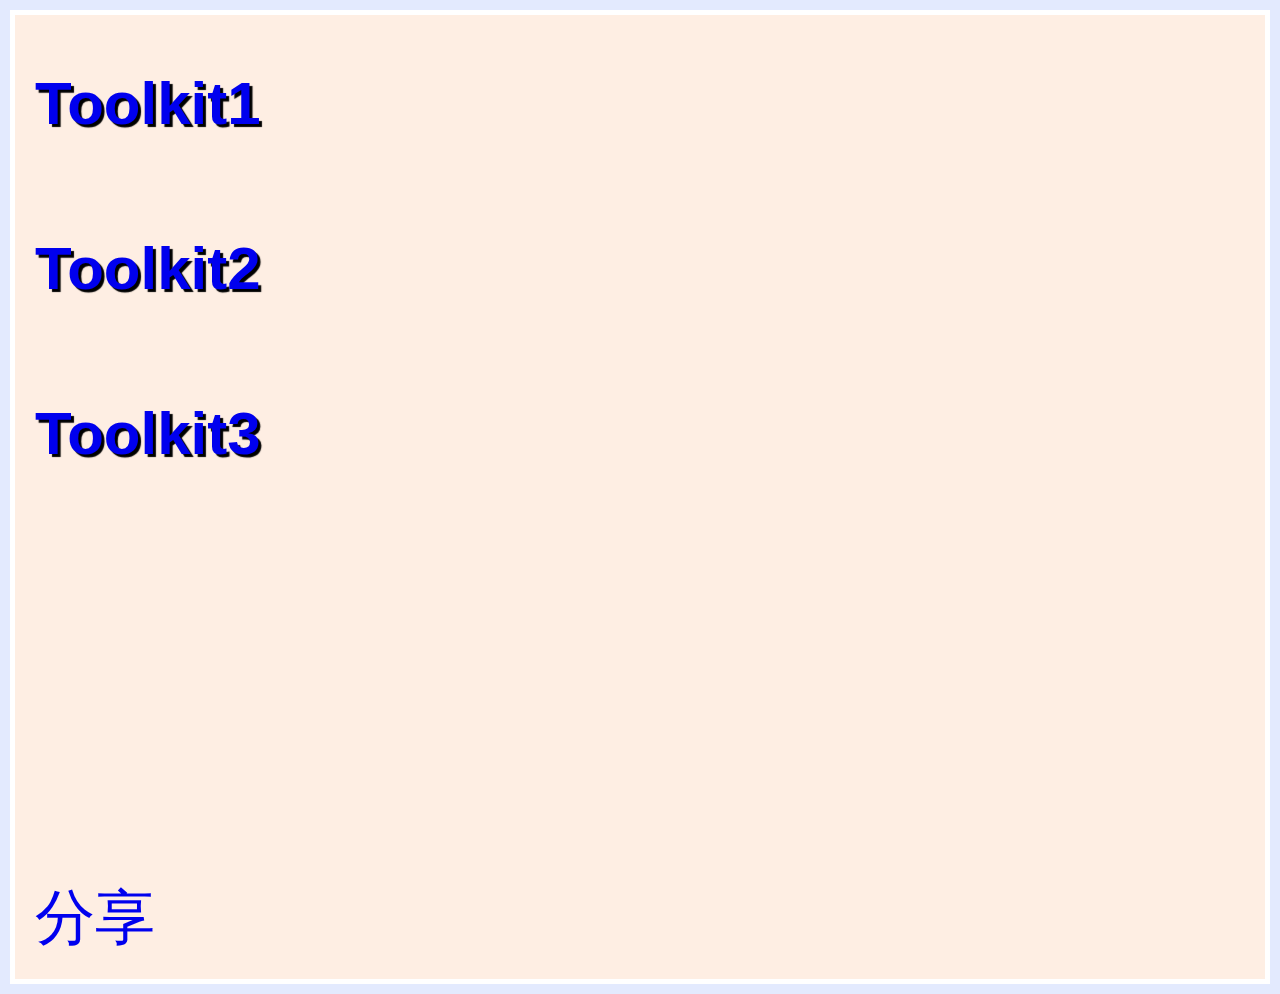
<file: index.html>
<!DOCTYPE html>
<html lang="en">
<head>
    <meta charset="UTF-8">
    <title>Toolkit</title>
    <link href="default.css" rel="stylesheet">
</head>
<body>
<div id="fb-root"></div>
<script async defer crossorigin="anonymous" src="https://connect.facebook.net/en_GB/sdk.js#xfbml=1&version=v16.0" nonce="xkdvFf6A"></script>
<h1><a href="Toolkit1.html">Toolkit1</a></h1>
<br>
<h1><a href="Toolkit2.html">Toolkit2</a></h1>
<br>
<h1><a href="Toolkit3.html">Toolkit3</a></h1>
<br><br><br><br><br><br><br><br><br><br><br><br><br>
<div class="fb-share-button" data-href="https://technicalgrid.github.io/" data-layout="button_count" data-size="small"><a target="_blank" href="https://www.facebook.com/sharer/sharer.php?u=https%3A%2F%2Ftechnicalgrid.github.io%2F&amp;src=sdkpreparse" class="fb-xfbml-parse-ignore">分享</a></div>
</body>
</html>
</file>
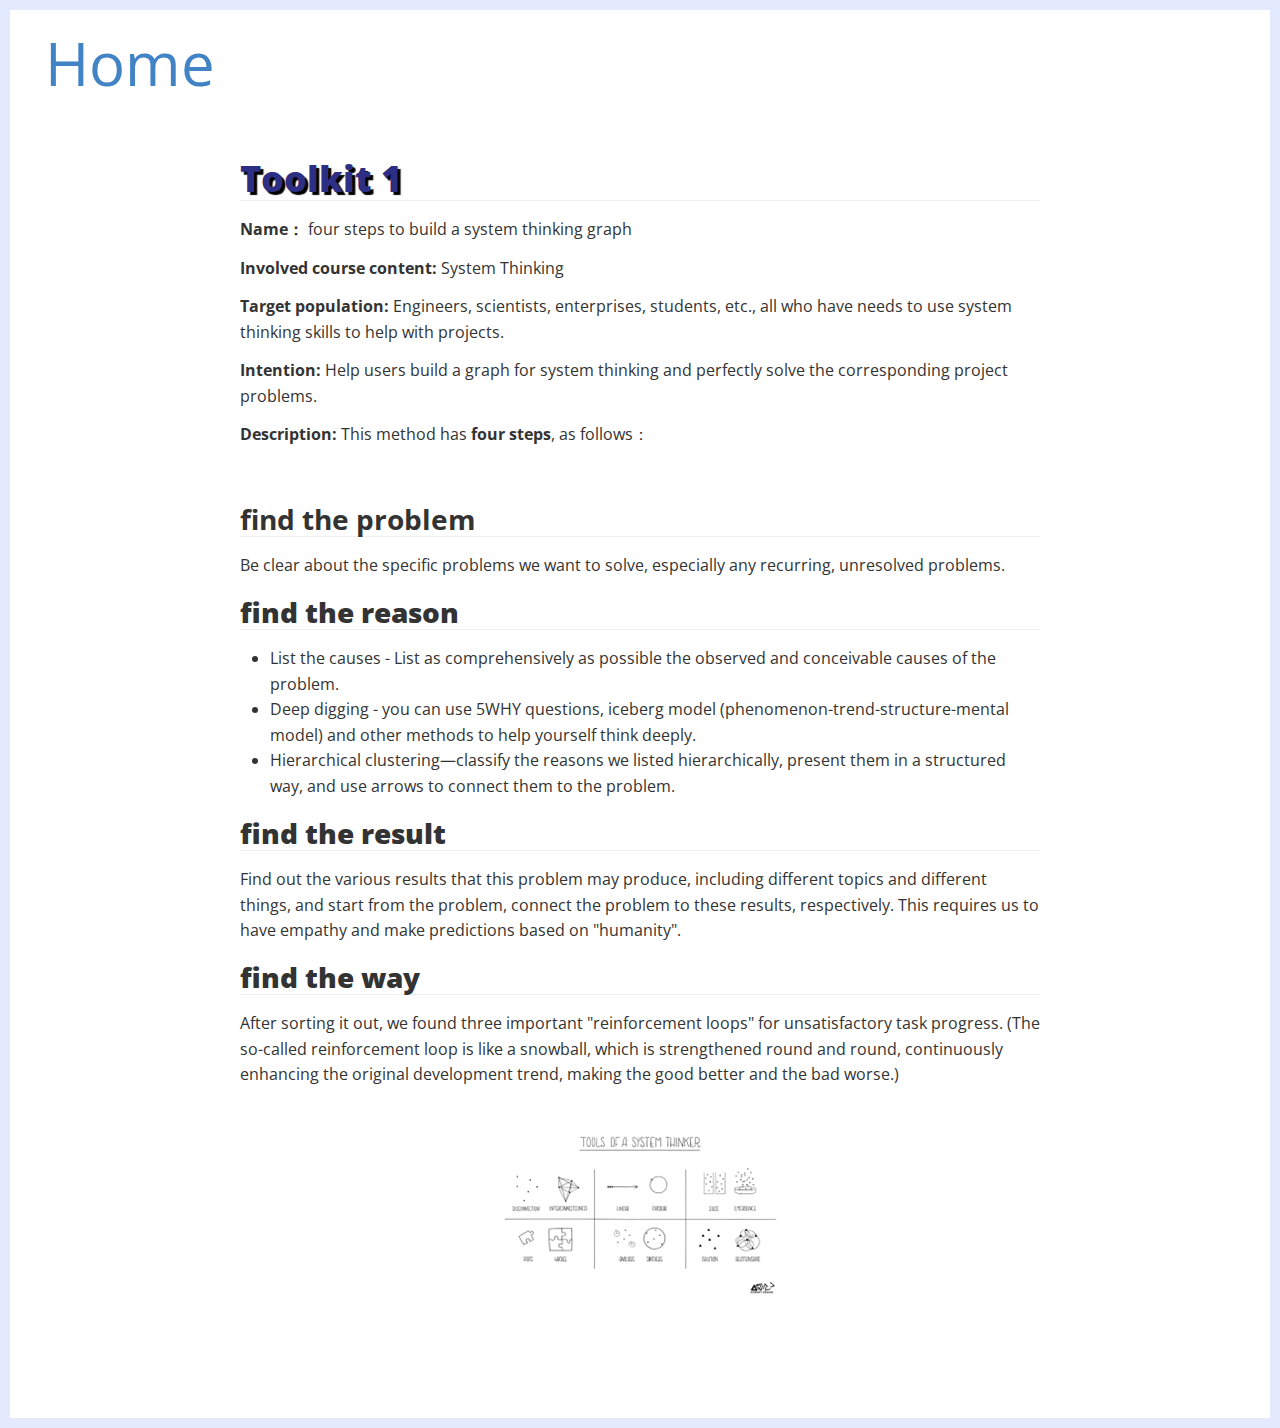
<file: Toolkit1.html>
<!doctype html>
<html>
<head>
    <link href="default.css" rel="stylesheet">
    <meta charset='UTF-8'><meta name='viewport' content='width=device-width initial-scale=1'>

<link href='https://fonts.loli.net/css?family=Open+Sans:400italic,700italic,700,400&subset=latin,latin-ext' rel='stylesheet' type='text/css' /><style type='text/css'>html {overflow-x: initial !important;}:root { --bg-color:#ffffff; --text-color:#333333; --select-text-bg-color:#B5D6FC; --select-text-font-color:auto; --monospace:"Lucida Console",Consolas,"Courier",monospace; --title-bar-height:20px; }
.mac-os-11 { --title-bar-height:28px; }
html { font-size: 14px; background-color: var(--bg-color); color: var(--text-color); font-family: "Helvetica Neue", Helvetica, Arial, sans-serif; -webkit-font-smoothing: antialiased; }
body { margin: 0px; padding: 0px; height: auto; inset: 0px; font-size: 1rem; line-height: 1.42857; overflow-x: hidden; background: inherit; tab-size: 4; }
iframe { margin: auto; }
a.url { word-break: break-all; }
a:active, a:hover { outline: 0px; }
.in-text-selection, ::selection { text-shadow: none; background: var(--select-text-bg-color); color: var(--select-text-font-color); }
#write { margin: 0px auto; height: auto; width: inherit; word-break: normal; overflow-wrap: break-word; position: relative; white-space: normal; overflow-x: visible; padding-top: 36px; }
#write.first-line-indent p { text-indent: 2em; }
#write.first-line-indent li p, #write.first-line-indent p * { text-indent: 0px; }
#write.first-line-indent li { margin-left: 2em; }
.for-image #write { padding-left: 8px; padding-right: 8px; }
body.typora-export { padding-left: 30px; padding-right: 30px; }
.typora-export .footnote-line, .typora-export li, .typora-export p { white-space: pre-wrap; }
.typora-export .task-list-item input { pointer-events: none; }
@media screen and (max-width: 500px) {
  body.typora-export { padding-left: 0px; padding-right: 0px; }
  #write { padding-left: 20px; padding-right: 20px; }
  .CodeMirror-sizer { margin-left: 0px !important; }
  .CodeMirror-gutters { display: none !important; }
}
#write li > figure:last-child { margin-bottom: 0.5rem; }
#write ol, #write ul { position: relative; }
img { max-width: 100%; vertical-align: middle; image-orientation: from-image; }
button, input, select, textarea { color: inherit; font: inherit; }
input[type="checkbox"], input[type="radio"] { line-height: normal; padding: 0px; }
*, ::after, ::before { box-sizing: border-box; }
#write h1, #write h2, #write h3, #write h4, #write h5, #write h6, #write p, #write pre { width: inherit; }
#write h1, #write h2, #write h3, #write h4, #write h5, #write h6, #write p { position: relative; }
p { line-height: inherit; }
h1, h2, h3, h4, h5, h6 { break-after: avoid-page; break-inside: avoid; orphans: 4; }
p { orphans: 4; }
h1 { font-size: 2rem; }
h2 { font-size: 1.8rem; }
h3 { font-size: 1.6rem; }
h4 { font-size: 1.4rem; }
h5 { font-size: 1.2rem; }
h6 { font-size: 1rem; }
.md-math-block, .md-rawblock, h1, h2, h3, h4, h5, h6, p { margin-top: 1rem; margin-bottom: 1rem; }
.hidden { display: none; }
.md-blockmeta { color: rgb(204, 204, 204); font-weight: 700; font-style: italic; }
a { cursor: pointer; }
sup.md-footnote { padding: 2px 4px; background-color: rgba(238, 238, 238, 0.7); color: rgb(85, 85, 85); border-radius: 4px; cursor: pointer; }
sup.md-footnote a, sup.md-footnote a:hover { color: inherit; text-transform: inherit; text-decoration: inherit; }
#write input[type="checkbox"] { cursor: pointer; width: inherit; height: inherit; }
figure { overflow-x: auto; margin: 1.2em 0px; max-width: calc(100% + 16px); padding: 0px; }
figure > table { margin: 0px; }
tr { break-inside: avoid; break-after: auto; }
thead { display: table-header-group; }
table { border-collapse: collapse; border-spacing: 0px; width: 100%; overflow: auto; break-inside: auto; text-align: left; }
table.md-table td { min-width: 32px; }
.CodeMirror-gutters { border-right: 0px; background-color: inherit; }
.CodeMirror-linenumber { user-select: none; }
.CodeMirror { text-align: left; }
.CodeMirror-placeholder { opacity: 0.3; }
.CodeMirror pre { padding: 0px 4px; }
.CodeMirror-lines { padding: 0px; }
div.hr:focus { cursor: none; }
#write pre { white-space: pre-wrap; }
#write.fences-no-line-wrapping pre { white-space: pre; }
#write pre.ty-contain-cm { white-space: normal; }
.CodeMirror-gutters { margin-right: 4px; }
.md-fences { font-size: 0.9rem; display: block; break-inside: avoid; text-align: left; overflow: visible; white-space: pre; background: inherit; position: relative !important; }
.md-fences-adv-panel { width: 100%; margin-top: 10px; text-align: center; padding-top: 0px; padding-bottom: 8px; overflow-x: auto; }
#write .md-fences.mock-cm { white-space: pre-wrap; }
.md-fences.md-fences-with-lineno { padding-left: 0px; }
#write.fences-no-line-wrapping .md-fences.mock-cm { white-space: pre; overflow-x: auto; }
.md-fences.mock-cm.md-fences-with-lineno { padding-left: 8px; }
.CodeMirror-line, twitterwidget { break-inside: avoid; }
.footnotes { opacity: 0.8; font-size: 0.9rem; margin-top: 1em; margin-bottom: 1em; }
.footnotes + .footnotes { margin-top: 0px; }
.md-reset { margin: 0px; padding: 0px; border: 0px; outline: 0px; vertical-align: top; background: 0px 0px; text-decoration: none; text-shadow: none; float: none; position: static; width: auto; height: auto; white-space: nowrap; cursor: inherit; -webkit-tap-highlight-color: transparent; line-height: normal; font-weight: 400; text-align: left; box-sizing: content-box; direction: ltr; }
li div { padding-top: 0px; }
blockquote { margin: 1rem 0px; }
li .mathjax-block, li p { margin: 0.5rem 0px; }
li blockquote { margin: 1rem 0px; }
li { margin: 0px; position: relative; }
blockquote > :last-child { margin-bottom: 0px; }
blockquote > :first-child, li > :first-child { margin-top: 0px; }
.footnotes-area { color: rgb(136, 136, 136); margin-top: 0.714rem; padding-bottom: 0.143rem; white-space: normal; }
#write .footnote-line { white-space: pre-wrap; }
@media print {
  body, html { border: 1px solid transparent; height: 99%; break-after: avoid; break-before: avoid; font-variant-ligatures: no-common-ligatures; }
  #write { margin-top: 0px; padding-top: 0px; border-color: transparent !important; }
  .typora-export * { -webkit-print-color-adjust: exact; }
  .typora-export #write { break-after: avoid; }
  .typora-export #write::after { height: 0px; }
  .is-mac table { break-inside: avoid; }
  .typora-export-show-outline .typora-export-sidebar { display: none; }
}
.footnote-line { margin-top: 0.714em; font-size: 0.7em; }
a img, img a { cursor: pointer; }
pre.md-meta-block { font-size: 0.8rem; min-height: 0.8rem; white-space: pre-wrap; background: rgb(204, 204, 204); display: block; overflow-x: hidden; }
p > .md-image:only-child:not(.md-img-error) img, p > img:only-child { display: block; margin: auto; }
#write.first-line-indent p > .md-image:only-child:not(.md-img-error) img { left: -2em; position: relative; }
p > .md-image:only-child { display: inline-block; width: 100%; }
#write .MathJax_Display { margin: 0.8em 0px 0px; }
.md-math-block { width: 100%; }
.md-math-block:not(:empty)::after { display: none; }
.MathJax_ref { fill: currentcolor; }
[contenteditable="true"]:active, [contenteditable="true"]:focus, [contenteditable="false"]:active, [contenteditable="false"]:focus { outline: 0px; box-shadow: none; }
.md-task-list-item { position: relative; list-style-type: none; }
.task-list-item.md-task-list-item { padding-left: 0px; }
.md-task-list-item > input { position: absolute; top: 0px; left: 0px; margin-left: -1.2em; margin-top: calc(1em - 10px); border: none; }
.math { font-size: 1rem; }
.md-toc { min-height: 3.58rem; position: relative; font-size: 0.9rem; border-radius: 10px; }
.md-toc-content { position: relative; margin-left: 0px; }
.md-toc-content::after, .md-toc::after { display: none; }
.md-toc-item { display: block; color: rgb(65, 131, 196); }
.md-toc-item a { text-decoration: none; }
.md-toc-inner:hover { text-decoration: underline; }
.md-toc-inner { display: inline-block; cursor: pointer; }
.md-toc-h1 .md-toc-inner { margin-left: 0px; font-weight: 700; }
.md-toc-h2 .md-toc-inner { margin-left: 2em; }
.md-toc-h3 .md-toc-inner { margin-left: 4em; }
.md-toc-h4 .md-toc-inner { margin-left: 6em; }
.md-toc-h5 .md-toc-inner { margin-left: 8em; }
.md-toc-h6 .md-toc-inner { margin-left: 10em; }
@media screen and (max-width: 48em) {
  .md-toc-h3 .md-toc-inner { margin-left: 3.5em; }
  .md-toc-h4 .md-toc-inner { margin-left: 5em; }
  .md-toc-h5 .md-toc-inner { margin-left: 6.5em; }
  .md-toc-h6 .md-toc-inner { margin-left: 8em; }
}
a.md-toc-inner { font-size: inherit; font-style: inherit; font-weight: inherit; line-height: inherit; }
.footnote-line a:not(.reversefootnote) { color: inherit; }
.md-attr { display: none; }
.md-fn-count::after { content: "."; }
code, pre, samp, tt { font-family: var(--monospace); }
kbd { margin: 0px 0.1em; padding: 0.1em 0.6em; font-size: 0.8em; color: rgb(36, 39, 41); background: rgb(255, 255, 255); border: 1px solid rgb(173, 179, 185); border-radius: 3px; box-shadow: rgba(12, 13, 14, 0.2) 0px 1px 0px, rgb(255, 255, 255) 0px 0px 0px 2px inset; white-space: nowrap; vertical-align: middle; }
.md-comment { color: rgb(162, 127, 3); opacity: 0.6; font-family: var(--monospace); }
code { text-align: left; vertical-align: initial; }
a.md-print-anchor { white-space: pre !important; border-width: initial !important; border-style: none !important; border-color: initial !important; display: inline-block !important; position: absolute !important; width: 1px !important; right: 0px !important; outline: 0px !important; background: 0px 0px !important; text-decoration: initial !important; text-shadow: initial !important; }
.os-windows.monocolor-emoji .md-emoji { font-family: "Segoe UI Symbol", sans-serif; }
.md-diagram-panel > svg { max-width: 100%; }
[lang="flow"] svg, [lang="mermaid"] svg { max-width: 100%; height: auto; }
[lang="mermaid"] .node text { font-size: 1rem; }
table tr th { border-bottom: 0px; }
video { max-width: 100%; display: block; margin: 0px auto; }
iframe { max-width: 100%; width: 100%; border: none; }
.highlight td, .highlight tr { border: 0px; }
mark { background: rgb(255, 255, 0); color: rgb(0, 0, 0); }
.md-html-inline .md-plain, .md-html-inline strong, mark .md-inline-math, mark strong { color: inherit; }
.md-expand mark .md-meta { opacity: 0.3 !important; }
mark .md-meta { color: rgb(0, 0, 0); }
@media print {
  .typora-export h1, .typora-export h2, .typora-export h3, .typora-export h4, .typora-export h5, .typora-export h6 { break-inside: avoid; }
}
.md-diagram-panel .messageText { stroke: none !important; }
.md-diagram-panel .start-state { fill: var(--node-fill); }
.md-diagram-panel .edgeLabel rect { opacity: 1 !important; }
.md-fences.md-fences-math { font-size: 1em; }
.md-fences-advanced:not(.md-focus) { padding: 0px; white-space: nowrap; border: 0px; }
.md-fences-advanced:not(.md-focus) { background: inherit; }
.typora-export-show-outline .typora-export-content { max-width: 1440px; margin: auto; display: flex; flex-direction: row; }
.typora-export-sidebar { width: 300px; font-size: 0.8rem; margin-top: 80px; margin-right: 18px; }
.typora-export-show-outline #write { --webkit-flex:2; flex: 2 1 0%; }
.typora-export-sidebar .outline-content { position: fixed; top: 0px; max-height: 100%; overflow: hidden auto; padding-bottom: 30px; padding-top: 60px; width: 300px; }
@media screen and (max-width: 1024px) {
  .typora-export-sidebar, .typora-export-sidebar .outline-content { width: 240px; }
}
@media screen and (max-width: 800px) {
  .typora-export-sidebar { display: none; }
}
.outline-content li, .outline-content ul { margin-left: 0px; margin-right: 0px; padding-left: 0px; padding-right: 0px; list-style: none; }
.outline-content ul { margin-top: 0px; margin-bottom: 0px; }
.outline-content strong { font-weight: 400; }
.outline-expander { width: 1rem; height: 1.42857rem; position: relative; display: table-cell; vertical-align: middle; cursor: pointer; padding-left: 4px; }
.outline-expander::before { content: ""; position: relative; font-family: Ionicons; display: inline-block; font-size: 8px; vertical-align: middle; }
.outline-item { padding-top: 3px; padding-bottom: 3px; cursor: pointer; }
.outline-expander:hover::before { content: ""; }
.outline-h1 > .outline-item { padding-left: 0px; }
.outline-h2 > .outline-item { padding-left: 1em; }
.outline-h3 > .outline-item { padding-left: 2em; }
.outline-h4 > .outline-item { padding-left: 3em; }
.outline-h5 > .outline-item { padding-left: 4em; }
.outline-h6 > .outline-item { padding-left: 5em; }
.outline-label { cursor: pointer; display: table-cell; vertical-align: middle; text-decoration: none; color: inherit; }
.outline-label:hover { text-decoration: underline; }
.outline-item:hover { border-color: rgb(245, 245, 245); background-color: var(--item-hover-bg-color); }
.outline-item:hover { margin-left: -28px; margin-right: -28px; border-left: 28px solid transparent; border-right: 28px solid transparent; }
.outline-item-single .outline-expander::before, .outline-item-single .outline-expander:hover::before { display: none; }
.outline-item-open > .outline-item > .outline-expander::before { content: ""; }
.outline-children { display: none; }
.info-panel-tab-wrapper { display: none; }
.outline-item-open > .outline-children { display: block; }
.typora-export .outline-item { padding-top: 1px; padding-bottom: 1px; }
.typora-export .outline-item:hover { margin-right: -8px; border-right: 8px solid transparent; }
.typora-export .outline-expander::before { content: "+"; font-family: inherit; top: -1px; }
.typora-export .outline-expander:hover::before, .typora-export .outline-item-open > .outline-item > .outline-expander::before { content: "−"; }
.typora-export-collapse-outline .outline-children { display: none; }
.typora-export-collapse-outline .outline-item-open > .outline-children, .typora-export-no-collapse-outline .outline-children { display: block; }
.typora-export-no-collapse-outline .outline-expander::before { content: "" !important; }
.typora-export-show-outline .outline-item-active > .outline-item .outline-label { font-weight: 700; }
.md-inline-math-container mjx-container { zoom: 0.95; }


:root {
    --side-bar-bg-color: #fafafa;
    --control-text-color: #777;
}

@include-when-export url(https://fonts.loli.net/css?family=Open+Sans:400italic,700italic,700,400&subset=latin,latin-ext);

/* open-sans-regular - latin-ext_latin */
  /* open-sans-italic - latin-ext_latin */
    /* open-sans-700 - latin-ext_latin */
    /* open-sans-700italic - latin-ext_latin */
  html {
    font-size: 16px;
    -webkit-font-smoothing: antialiased;
}

body {
    font-family: "Open Sans","Clear Sans", "Helvetica Neue", Helvetica, Arial, 'Segoe UI Emoji', sans-serif;
    color: rgb(51, 51, 51);
    line-height: 1.6;
}

#write {
    max-width: 860px;
  	margin: 0 auto;
  	padding: 30px;
    padding-bottom: 100px;
}

@media only screen and (min-width: 1400px) {
	#write {
		max-width: 1024px;
	}
}

@media only screen and (min-width: 1800px) {
	#write {
		max-width: 1200px;
	}
}

#write > ul:first-child,
#write > ol:first-child{
    margin-top: 30px;
}

a {
    color: #4183C4;
}
h1,
h2,
h3,
h4,
h5,
h6 {
    position: relative;
    margin-top: 1rem;
    margin-bottom: 1rem;
    font-weight: bold;
    line-height: 1.4;
    cursor: text;
}
h1:hover a.anchor,
h2:hover a.anchor,
h3:hover a.anchor,
h4:hover a.anchor,
h5:hover a.anchor,
h6:hover a.anchor {
    text-decoration: none;
}
h1 tt,
h1 code {
    font-size: inherit;
}
h2 tt,
h2 code {
    font-size: inherit;
}
h3 tt,
h3 code {
    font-size: inherit;
}
h4 tt,
h4 code {
    font-size: inherit;
}
h5 tt,
h5 code {
    font-size: inherit;
}
h6 tt,
h6 code {
    font-size: inherit;
}
h1 {
    font-size: 2.25em;
    line-height: 1.2;
    border-bottom: 1px solid #eee;
}
h2 {
    font-size: 1.75em;
    line-height: 1.225;
    border-bottom: 1px solid #eee;
}

/*@media print {
    .typora-export h1,
    .typora-export h2 {
        border-bottom: none;
        padding-bottom: initial;
    }

    .typora-export h1::after,
    .typora-export h2::after {
        content: "";
        display: block;
        height: 100px;
        margin-top: -96px;
        border-top: 1px solid #eee;
    }
}*/

h3 {
    font-size: 1.5em;
    line-height: 1.43;
}
h4 {
    font-size: 1.25em;
}
h5 {
    font-size: 1em;
}
h6 {
   font-size: 1em;
    color: #777;
}
p,
blockquote,
ul,
ol,
dl,
table{
    margin: 0.8em 0;
}
li>ol,
li>ul {
    margin: 0 0;
}
hr {
    height: 2px;
    padding: 0;
    margin: 16px 0;
    background-color: #e7e7e7;
    border: 0 none;
    overflow: hidden;
    box-sizing: content-box;
}

li p.first {
    display: inline-block;
}
ul,
ol {
    padding-left: 30px;
}
ul:first-child,
ol:first-child {
    margin-top: 0;
}
ul:last-child,
ol:last-child {
    margin-bottom: 0;
}
blockquote {
    border-left: 4px solid #dfe2e5;
    padding: 0 15px;
    color: #777777;
}
blockquote blockquote {
    padding-right: 0;
}
table {
    padding: 0;
    word-break: initial;
}
table tr {
    border: 1px solid #dfe2e5;
    margin: 0;
    padding: 0;
}
table tr:nth-child(2n),
thead {
    background-color: #f8f8f8;
}
table th {
    font-weight: bold;
    border: 1px solid #dfe2e5;
    border-bottom: 0;
    margin: 0;
    padding: 6px 13px;
}
table td {
    border: 1px solid #dfe2e5;
    margin: 0;
    padding: 6px 13px;
}
table th:first-child,
table td:first-child {
    margin-top: 0;
}
table th:last-child,
table td:last-child {
    margin-bottom: 0;
}

.CodeMirror-lines {
    padding-left: 4px;
}

.code-tooltip {
    box-shadow: 0 1px 1px 0 rgba(0,28,36,.3);
    border-top: 1px solid #eef2f2;
}

.md-fences,
code,
tt {
    border: 1px solid #e7eaed;
    background-color: #f8f8f8;
    border-radius: 3px;
    padding: 0;
    padding: 2px 4px 0px 4px;
    font-size: 0.9em;
}

code {
    background-color: #f3f4f4;
    padding: 0 2px 0 2px;
}

.md-fences {
    margin-bottom: 15px;
    margin-top: 15px;
    padding-top: 8px;
    padding-bottom: 6px;
}


.md-task-list-item > input {
  margin-left: -1.3em;
}

@media print {
    html {
        font-size: 13px;
    }
    table,
    pre {
        page-break-inside: avoid;
    }
    pre {
        word-wrap: break-word;
    }
}

.md-fences {
	background-color: #f8f8f8;
}
#write pre.md-meta-block {
	padding: 1rem;
    font-size: 85%;
    line-height: 1.45;
    background-color: #f7f7f7;
    border: 0;
    border-radius: 3px;
    color: #777777;
    margin-top: 0 !important;
}

.mathjax-block>.code-tooltip {
	bottom: .375rem;
}

.md-mathjax-midline {
    background: #fafafa;
}

#write>h3.md-focus:before{
	left: -1.5625rem;
	top: .375rem;
}
#write>h4.md-focus:before{
	left: -1.5625rem;
	top: .285714286rem;
}
#write>h5.md-focus:before{
	left: -1.5625rem;
	top: .285714286rem;
}
#write>h6.md-focus:before{
	left: -1.5625rem;
	top: .285714286rem;
}
.md-image>.md-meta {
    /*border: 1px solid #ddd;*/
    border-radius: 3px;
    padding: 2px 0px 0px 4px;
    font-size: 0.9em;
    color: inherit;
}

.md-tag {
    color: #a7a7a7;
    opacity: 1;
}

.md-toc { 
    margin-top:20px;
    padding-bottom:20px;
}

.sidebar-tabs {
    border-bottom: none;
}

#typora-quick-open {
    border: 1px solid #ddd;
    background-color: #f8f8f8;
}

#typora-quick-open-item {
    background-color: #FAFAFA;
    border-color: #FEFEFE #e5e5e5 #e5e5e5 #eee;
    border-style: solid;
    border-width: 1px;
}

/** focus mode */
.on-focus-mode blockquote {
    border-left-color: rgba(85, 85, 85, 0.12);
}

header, .context-menu, .megamenu-content, footer{
    font-family: "Segoe UI", "Arial", sans-serif;
}

.file-node-content:hover .file-node-icon,
.file-node-content:hover .file-node-open-state{
    visibility: visible;
}

.mac-seamless-mode #typora-sidebar {
    background-color: #fafafa;
    background-color: var(--side-bar-bg-color);
}

.md-lang {
    color: #b4654d;
}

/*.html-for-mac {
    --item-hover-bg-color: #E6F0FE;
}*/

#md-notification .btn {
    border: 0;
}

.dropdown-menu .divider {
    border-color: #e5e5e5;
    opacity: 0.4;
}

.ty-preferences .window-content {
    background-color: #fafafa;
}

.ty-preferences .nav-group-item.active {
    color: white;
    background: #999;
}

.menu-item-container a.menu-style-btn {
    background-color: #f5f8fa;
    background-image: linear-gradient( 180deg , hsla(0, 0%, 100%, 0.8), hsla(0, 0%, 100%, 0)); 
}



</style><title>Toolkit1</title>
</head>
<body class='typora-export os-windows'><div class='typora-export-content'>
    <a href="index.html">Home</a>
<div id='write'  class=''><h1 id='toolkit-1'><strong><span>Toolkit 1</span></strong><span> </span></h1><p><strong><span>Name：</span></strong><span> four steps to build a system thinking graph </span></p><p><strong><span>Involved course content:</span></strong><span> System Thinking </span></p><p><strong><span>Target population:</span></strong><span> Engineers, scientists, enterprises, students, etc., all who have needs to use system thinking skills to help with projects. </span></p><p><strong><span>Intention:</span></strong><span> Help users build a graph for system thinking and perfectly solve the corresponding project problems. </span></p><p><strong><span>Description:</span></strong><span> This method has </span><strong><span>four steps</span></strong><span>, as follows： </span></p><p>&nbsp;</p><h2 id='find-the-problem'><span>find the problem</span></h2><p><span>Be clear about the specific problems we want to solve, especially any recurring, unresolved problems. </span></p><h2 id='find-the-reason'><strong><span>find the reason</span></strong><span> </span></h2><ul><li><span>List the causes - List as comprehensively as possible the observed and conceivable causes of the problem. </span></li><li><span>Deep digging - you can use 5WHY questions, iceberg model (phenomenon-trend-structure-mental model) and other methods to help yourself think deeply. </span></li><li><span>Hierarchical clustering—classify the reasons we listed hierarchically, present them in a structured way, and use arrows to connect them to the problem. </span></li></ul><h2 id='find-the-result'><strong><span>find the result</span></strong><span> </span></h2><p><span>Find out the various results that this problem may produce, including different topics and different things, and start from the problem, connect the problem to these results, respectively. This requires us to have empathy and make predictions based on &quot;humanity&quot;. </span></p><h2 id='find-the-way'><strong><span>find the way</span></strong><span> </span></h2><p><span>After sorting it out, we found three important &quot;reinforcement loops&quot; for unsatisfactory task progress. (The so-called reinforcement loop is like a snowball, which is strengthened round and round, continuously enhancing the original development trend, making the good better and the bad worse.) </span></p><p>&nbsp;<img src="Toolkit1.jpg"></p></div></div>
</body>
</html>
</file>
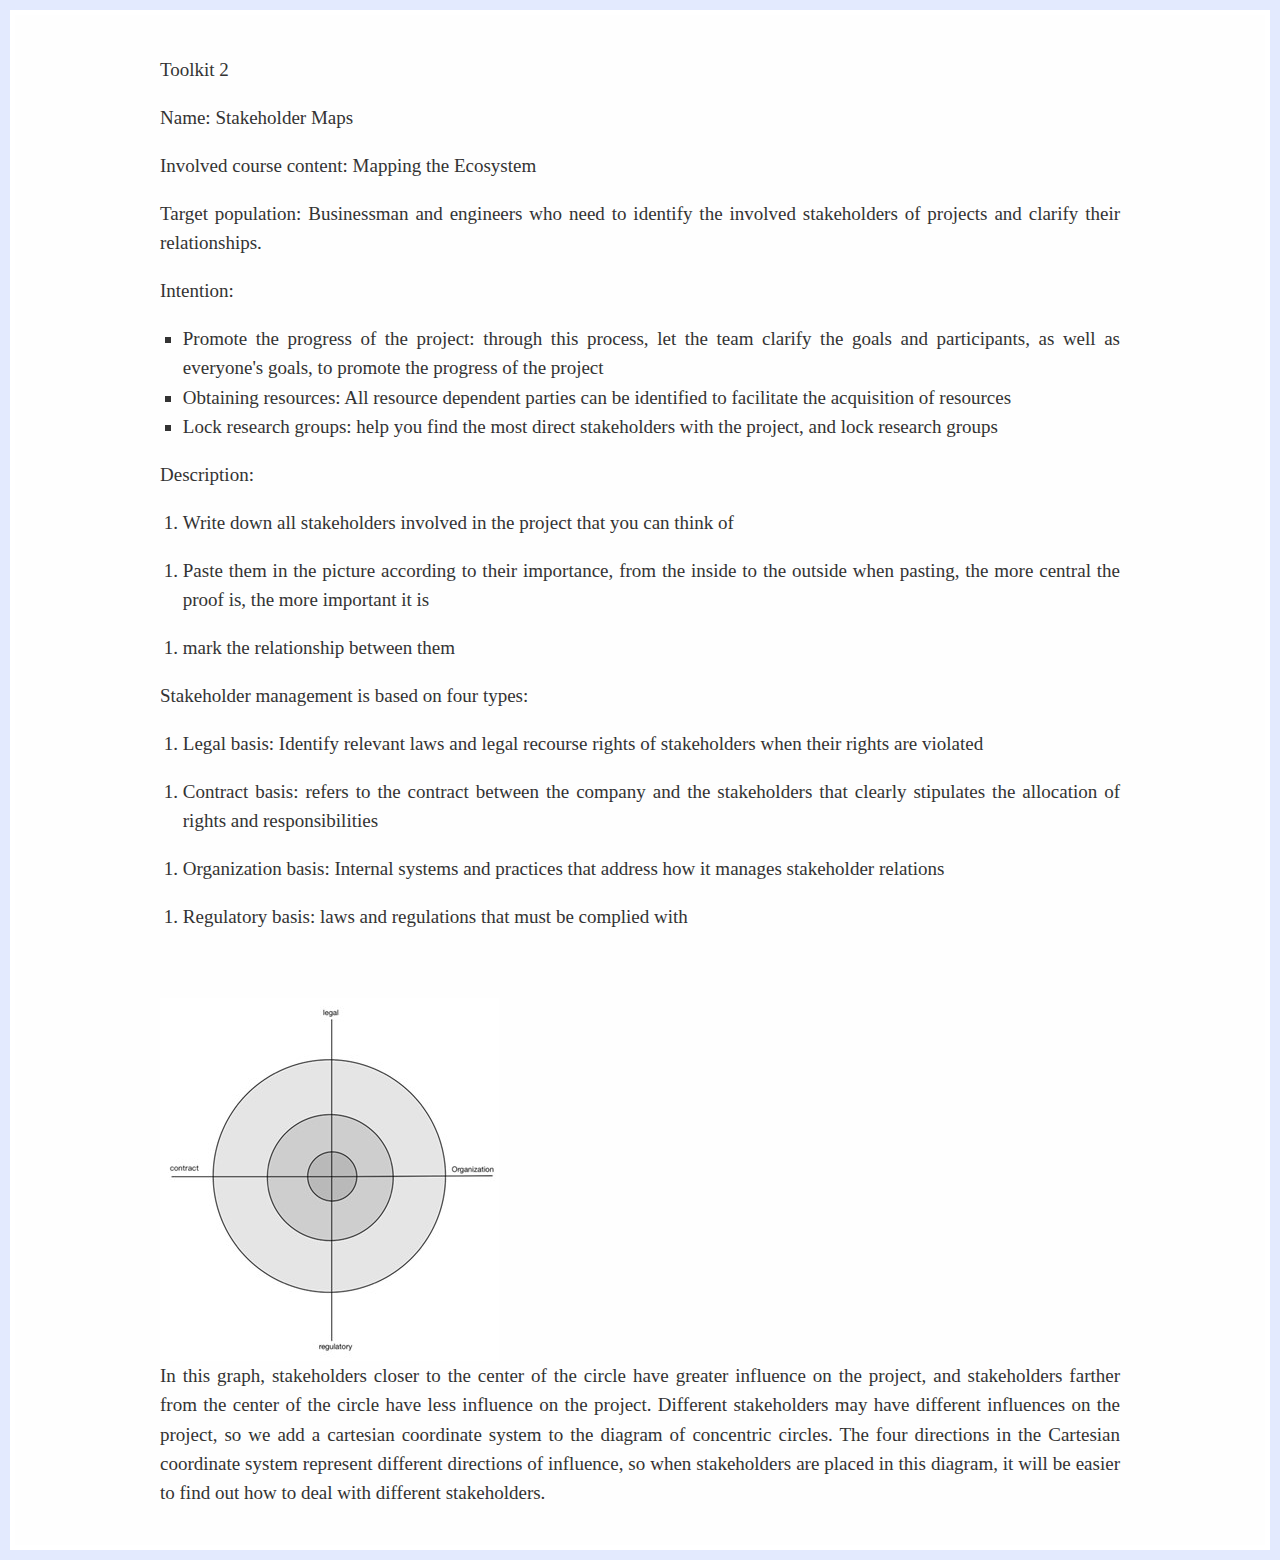
<file: Toolkit2.html>
<!doctype html>
<html>
<head>
    <link href="default.css" rel="stylesheet">
<meta charset='UTF-8'><meta name='viewport' content='width=device-width initial-scale=1'>

<style type='text/css'>html {overflow-x: initial !important;}:root { --bg-color:#ffffff; --text-color:#333333; --select-text-bg-color:#B5D6FC; --select-text-font-color:auto; --monospace:"Lucida Console",Consolas,"Courier",monospace; --title-bar-height:20px; }
.mac-os-11 { --title-bar-height:28px; }
html { font-size: 14px; background-color: var(--bg-color); color: var(--text-color); font-family: "Helvetica Neue", Helvetica, Arial, sans-serif; -webkit-font-smoothing: antialiased; }
body { margin: 0px; padding: 0px; height: auto; inset: 0px; font-size: 1rem; line-height: 1.42857; overflow-x: hidden; background: inherit; tab-size: 4; }
iframe { margin: auto; }
a.url { word-break: break-all; }
a:active, a:hover { outline: 0px; }
.in-text-selection, ::selection { text-shadow: none; background: var(--select-text-bg-color); color: var(--select-text-font-color); }
#write { margin: 0px auto; height: auto; width: inherit; word-break: normal; overflow-wrap: break-word; position: relative; white-space: normal; overflow-x: visible; padding-top: 36px; }
#write.first-line-indent p { text-indent: 2em; }
#write.first-line-indent li p, #write.first-line-indent p * { text-indent: 0px; }
#write.first-line-indent li { margin-left: 2em; }
.for-image #write { padding-left: 8px; padding-right: 8px; }
body.typora-export { padding-left: 30px; padding-right: 30px; }
.typora-export .footnote-line, .typora-export li, .typora-export p { white-space: pre-wrap; }
.typora-export .task-list-item input { pointer-events: none; }
@media screen and (max-width: 500px) {
  body.typora-export { padding-left: 0px; padding-right: 0px; }
  #write { padding-left: 20px; padding-right: 20px; }
  .CodeMirror-sizer { margin-left: 0px !important; }
  .CodeMirror-gutters { display: none !important; }
}
#write li > figure:last-child { margin-bottom: 0.5rem; }
#write ol, #write ul { position: relative; }
img { max-width: 100%; vertical-align: middle; image-orientation: from-image; }
button, input, select, textarea { color: inherit; font: inherit; }
input[type="checkbox"], input[type="radio"] { line-height: normal; padding: 0px; }
*, ::after, ::before { box-sizing: border-box; }
#write h1, #write h2, #write h3, #write h4, #write h5, #write h6, #write p, #write pre { width: inherit; }
#write h1, #write h2, #write h3, #write h4, #write h5, #write h6, #write p { position: relative; }
p { line-height: inherit; }
h1, h2, h3, h4, h5, h6 { break-after: avoid-page; break-inside: avoid; orphans: 4; }
p { orphans: 4; }
h1 { font-size: 2rem; }
h2 { font-size: 1.8rem; }
h3 { font-size: 1.6rem; }
h4 { font-size: 1.4rem; }
h5 { font-size: 1.2rem; }
h6 { font-size: 1rem; }
.md-math-block, .md-rawblock, h1, h2, h3, h4, h5, h6, p { margin-top: 1rem; margin-bottom: 1rem; }
.hidden { display: none; }
.md-blockmeta { color: rgb(204, 204, 204); font-weight: 700; font-style: italic; }
a { cursor: pointer; }
sup.md-footnote { padding: 2px 4px; background-color: rgba(238, 238, 238, 0.7); color: rgb(85, 85, 85); border-radius: 4px; cursor: pointer; }
sup.md-footnote a, sup.md-footnote a:hover { color: inherit; text-transform: inherit; text-decoration: inherit; }
#write input[type="checkbox"] { cursor: pointer; width: inherit; height: inherit; }
figure { overflow-x: auto; margin: 1.2em 0px; max-width: calc(100% + 16px); padding: 0px; }
figure > table { margin: 0px; }
tr { break-inside: avoid; break-after: auto; }
thead { display: table-header-group; }
table { border-collapse: collapse; border-spacing: 0px; width: 100%; overflow: auto; break-inside: auto; text-align: left; }
table.md-table td { min-width: 32px; }
.CodeMirror-gutters { border-right: 0px; background-color: inherit; }
.CodeMirror-linenumber { user-select: none; }
.CodeMirror { text-align: left; }
.CodeMirror-placeholder { opacity: 0.3; }
.CodeMirror pre { padding: 0px 4px; }
.CodeMirror-lines { padding: 0px; }
div.hr:focus { cursor: none; }
#write pre { white-space: pre-wrap; }
#write.fences-no-line-wrapping pre { white-space: pre; }
#write pre.ty-contain-cm { white-space: normal; }
.CodeMirror-gutters { margin-right: 4px; }
.md-fences { font-size: 0.9rem; display: block; break-inside: avoid; text-align: left; overflow: visible; white-space: pre; background: inherit; position: relative !important; }
.md-fences-adv-panel { width: 100%; margin-top: 10px; text-align: center; padding-top: 0px; padding-bottom: 8px; overflow-x: auto; }
#write .md-fences.mock-cm { white-space: pre-wrap; }
.md-fences.md-fences-with-lineno { padding-left: 0px; }
#write.fences-no-line-wrapping .md-fences.mock-cm { white-space: pre; overflow-x: auto; }
.md-fences.mock-cm.md-fences-with-lineno { padding-left: 8px; }
.CodeMirror-line, twitterwidget { break-inside: avoid; }
.footnotes { opacity: 0.8; font-size: 0.9rem; margin-top: 1em; margin-bottom: 1em; }
.footnotes + .footnotes { margin-top: 0px; }
.md-reset { margin: 0px; padding: 0px; border: 0px; outline: 0px; vertical-align: top; background: 0px 0px; text-decoration: none; text-shadow: none; float: none; position: static; width: auto; height: auto; white-space: nowrap; cursor: inherit; -webkit-tap-highlight-color: transparent; line-height: normal; font-weight: 400; text-align: left; box-sizing: content-box; direction: ltr; }
li div { padding-top: 0px; }
blockquote { margin: 1rem 0px; }
li .mathjax-block, li p { margin: 0.5rem 0px; }
li blockquote { margin: 1rem 0px; }
li { margin: 0px; position: relative; }
blockquote > :last-child { margin-bottom: 0px; }
blockquote > :first-child, li > :first-child { margin-top: 0px; }
.footnotes-area { color: rgb(136, 136, 136); margin-top: 0.714rem; padding-bottom: 0.143rem; white-space: normal; }
#write .footnote-line { white-space: pre-wrap; }
@media print {
  body, html { border: 1px solid transparent; height: 99%; break-after: avoid; break-before: avoid; font-variant-ligatures: no-common-ligatures; }
  #write { margin-top: 0px; padding-top: 0px; border-color: transparent !important; }
  .typora-export * { -webkit-print-color-adjust: exact; }
  .typora-export #write { break-after: avoid; }
  .typora-export #write::after { height: 0px; }
  .is-mac table { break-inside: avoid; }
  .typora-export-show-outline .typora-export-sidebar { display: none; }
}
.footnote-line { margin-top: 0.714em; font-size: 0.7em; }
a img, img a { cursor: pointer; }
pre.md-meta-block { font-size: 0.8rem; min-height: 0.8rem; white-space: pre-wrap; background: rgb(204, 204, 204); display: block; overflow-x: hidden; }
p > .md-image:only-child:not(.md-img-error) img, p > img:only-child { display: block; margin: auto; }
#write.first-line-indent p > .md-image:only-child:not(.md-img-error) img { left: -2em; position: relative; }
p > .md-image:only-child { display: inline-block; width: 100%; }
#write .MathJax_Display { margin: 0.8em 0px 0px; }
.md-math-block { width: 100%; }
.md-math-block:not(:empty)::after { display: none; }
.MathJax_ref { fill: currentcolor; }
[contenteditable="true"]:active, [contenteditable="true"]:focus, [contenteditable="false"]:active, [contenteditable="false"]:focus { outline: 0px; box-shadow: none; }
.md-task-list-item { position: relative; list-style-type: none; }
.task-list-item.md-task-list-item { padding-left: 0px; }
.md-task-list-item > input { position: absolute; top: 0px; left: 0px; margin-left: -1.2em; margin-top: calc(1em - 10px); border: none; }
.math { font-size: 1rem; }
.md-toc { min-height: 3.58rem; position: relative; font-size: 0.9rem; border-radius: 10px; }
.md-toc-content { position: relative; margin-left: 0px; }
.md-toc-content::after, .md-toc::after { display: none; }
.md-toc-item { display: block; color: rgb(65, 131, 196); }
.md-toc-item a { text-decoration: none; }
.md-toc-inner:hover { text-decoration: underline; }
.md-toc-inner { display: inline-block; cursor: pointer; }
.md-toc-h1 .md-toc-inner { margin-left: 0px; font-weight: 700; }
.md-toc-h2 .md-toc-inner { margin-left: 2em; }
.md-toc-h3 .md-toc-inner { margin-left: 4em; }
.md-toc-h4 .md-toc-inner { margin-left: 6em; }
.md-toc-h5 .md-toc-inner { margin-left: 8em; }
.md-toc-h6 .md-toc-inner { margin-left: 10em; }
@media screen and (max-width: 48em) {
  .md-toc-h3 .md-toc-inner { margin-left: 3.5em; }
  .md-toc-h4 .md-toc-inner { margin-left: 5em; }
  .md-toc-h5 .md-toc-inner { margin-left: 6.5em; }
  .md-toc-h6 .md-toc-inner { margin-left: 8em; }
}
a.md-toc-inner { font-size: inherit; font-style: inherit; font-weight: inherit; line-height: inherit; }
.footnote-line a:not(.reversefootnote) { color: inherit; }
.md-attr { display: none; }
.md-fn-count::after { content: "."; }
code, pre, samp, tt { font-family: var(--monospace); }
kbd { margin: 0px 0.1em; padding: 0.1em 0.6em; font-size: 0.8em; color: rgb(36, 39, 41); background: rgb(255, 255, 255); border: 1px solid rgb(173, 179, 185); border-radius: 3px; box-shadow: rgba(12, 13, 14, 0.2) 0px 1px 0px, rgb(255, 255, 255) 0px 0px 0px 2px inset; white-space: nowrap; vertical-align: middle; }
.md-comment { color: rgb(162, 127, 3); opacity: 0.6; font-family: var(--monospace); }
code { text-align: left; vertical-align: initial; }
a.md-print-anchor { white-space: pre !important; border-width: initial !important; border-style: none !important; border-color: initial !important; display: inline-block !important; position: absolute !important; width: 1px !important; right: 0px !important; outline: 0px !important; background: 0px 0px !important; text-decoration: initial !important; text-shadow: initial !important; }
.os-windows.monocolor-emoji .md-emoji { font-family: "Segoe UI Symbol", sans-serif; }
.md-diagram-panel > svg { max-width: 100%; }
[lang="flow"] svg, [lang="mermaid"] svg { max-width: 100%; height: auto; }
[lang="mermaid"] .node text { font-size: 1rem; }
table tr th { border-bottom: 0px; }
video { max-width: 100%; display: block; margin: 0px auto; }
iframe { max-width: 100%; width: 100%; border: none; }
.highlight td, .highlight tr { border: 0px; }
mark { background: rgb(255, 255, 0); color: rgb(0, 0, 0); }
.md-html-inline .md-plain, .md-html-inline strong, mark .md-inline-math, mark strong { color: inherit; }
.md-expand mark .md-meta { opacity: 0.3 !important; }
mark .md-meta { color: rgb(0, 0, 0); }
@media print {
  .typora-export h1, .typora-export h2, .typora-export h3, .typora-export h4, .typora-export h5, .typora-export h6 { break-inside: avoid; }
}
.md-diagram-panel .messageText { stroke: none !important; }
.md-diagram-panel .start-state { fill: var(--node-fill); }
.md-diagram-panel .edgeLabel rect { opacity: 1 !important; }
.md-fences.md-fences-math { font-size: 1em; }
.md-fences-advanced:not(.md-focus) { padding: 0px; white-space: nowrap; border: 0px; }
.md-fences-advanced:not(.md-focus) { background: inherit; }
.typora-export-show-outline .typora-export-content { max-width: 1440px; margin: auto; display: flex; flex-direction: row; }
.typora-export-sidebar { width: 300px; font-size: 0.8rem; margin-top: 80px; margin-right: 18px; }
.typora-export-show-outline #write { --webkit-flex:2; flex: 2 1 0%; }
.typora-export-sidebar .outline-content { position: fixed; top: 0px; max-height: 100%; overflow: hidden auto; padding-bottom: 30px; padding-top: 60px; width: 300px; }
@media screen and (max-width: 1024px) {
  .typora-export-sidebar, .typora-export-sidebar .outline-content { width: 240px; }
}
@media screen and (max-width: 800px) {
  .typora-export-sidebar { display: none; }
}
.outline-content li, .outline-content ul { margin-left: 0px; margin-right: 0px; padding-left: 0px; padding-right: 0px; list-style: none; }
.outline-content ul { margin-top: 0px; margin-bottom: 0px; }
.outline-content strong { font-weight: 400; }
.outline-expander { width: 1rem; height: 1.42857rem; position: relative; display: table-cell; vertical-align: middle; cursor: pointer; padding-left: 4px; }
.outline-expander::before { content: ""; position: relative; font-family: Ionicons; display: inline-block; font-size: 8px; vertical-align: middle; }
.outline-item { padding-top: 3px; padding-bottom: 3px; cursor: pointer; }
.outline-expander:hover::before { content: ""; }
.outline-h1 > .outline-item { padding-left: 0px; }
.outline-h2 > .outline-item { padding-left: 1em; }
.outline-h3 > .outline-item { padding-left: 2em; }
.outline-h4 > .outline-item { padding-left: 3em; }
.outline-h5 > .outline-item { padding-left: 4em; }
.outline-h6 > .outline-item { padding-left: 5em; }
.outline-label { cursor: pointer; display: table-cell; vertical-align: middle; text-decoration: none; color: inherit; }
.outline-label:hover { text-decoration: underline; }
.outline-item:hover { border-color: rgb(245, 245, 245); background-color: var(--item-hover-bg-color); }
.outline-item:hover { margin-left: -28px; margin-right: -28px; border-left: 28px solid transparent; border-right: 28px solid transparent; }
.outline-item-single .outline-expander::before, .outline-item-single .outline-expander:hover::before { display: none; }
.outline-item-open > .outline-item > .outline-expander::before { content: ""; }
.outline-children { display: none; }
.info-panel-tab-wrapper { display: none; }
.outline-item-open > .outline-children { display: block; }
.typora-export .outline-item { padding-top: 1px; padding-bottom: 1px; }
.typora-export .outline-item:hover { margin-right: -8px; border-right: 8px solid transparent; }
.typora-export .outline-expander::before { content: "+"; font-family: inherit; top: -1px; }
.typora-export .outline-expander:hover::before, .typora-export .outline-item-open > .outline-item > .outline-expander::before { content: "−"; }
.typora-export-collapse-outline .outline-children { display: none; }
.typora-export-collapse-outline .outline-item-open > .outline-children, .typora-export-no-collapse-outline .outline-children { display: block; }
.typora-export-no-collapse-outline .outline-expander::before { content: "" !important; }
.typora-export-show-outline .outline-item-active > .outline-item .outline-label { font-weight: 700; }
.md-inline-math-container mjx-container { zoom: 0.95; }


html {
	font-size: 19px;
}

html, body {
	margin: auto;
	background: #fefefe;
	-webkit-font-smoothing: antialiased;
}
body {
	font-family: "Vollkorn", Palatino, Times;
	color: #333;
	line-height: 1.4;
	text-align: justify;
}

#write {
	max-width: 960px;
	margin: 0 auto;
	margin-bottom: 2em;
	line-height: 1.53;
	padding-top: 40px;
}

@media only screen and (min-width: 1400px) {
	#write {
		max-width: 1100px;
	}
}

@media print {
	html {
		font-size: 13px;
	}
}

/* Typography
-------------------------------------------------------- */

#write>h1:first-child,
h1 {
	margin-top: 1.6em;
	font-weight: normal;
}

h1 {
	font-size:3em;
}

h2 {
	margin-top:2em;
	font-weight: normal;
}

h3 {
	font-weight: normal;
	font-style: italic;
	margin-top: 3em;
}

h1, 
h2, 
h3{
	text-align: center;
}

h2:after{
	border-bottom: 1px solid #2f2f2f;
    content: '';
    width: 100px;
    display: block;
    margin: 0 auto;
    height: 1px;
}

h1+h2, h2+h3 {
	margin-top: 0.83em;
}

p,
.mathjax-block {
	margin-top: 0;
	-webkit-hypens: auto;
	-moz-hypens: auto;
	hyphens: auto;
}
ul {
	list-style: square;
	padding-left: 1.2em;
}
ol {
	padding-left: 1.2em;
}
blockquote {
	margin-left: 1em;
	padding-left: 1em;
	border-left: 1px solid #ddd;
}
code,
pre {
	font-family: "Consolas", "Menlo", "Monaco", monospace, serif;
	font-size: .9em;
	background: white;
}
.md-fences{
	margin-left: 1em;
	padding-left: 1em;
	border: 1px solid #ddd;
	padding-bottom: 8px;
	padding-top: 6px;
	margin-bottom: 1.5em;
}

a {
	color: #2484c1;
	text-decoration: none;
}
a:hover {
	text-decoration: underline;
}
a img {
	border: none;
}
h1 a,
h1 a:hover {
	color: #333;
	text-decoration: none;
}
hr {
	color: #ddd;
	height: 1px;
	margin: 2em 0;
	border-top: solid 1px #ddd;
	border-bottom: none;
	border-left: 0;
	border-right: 0;
}
.ty-table-edit {
	background: #ededed;
    padding-top: 4px;
}
table {
	margin-bottom: 1.333333rem
}
table th,
table td {
	padding: 8px;
	line-height: 1.333333rem;
	vertical-align: top;
	border-top: 1px solid #ddd
}
table th {
	font-weight: bold
}
table thead th {
	vertical-align: bottom
}
table caption+thead tr:first-child th,
table caption+thead tr:first-child td,
table colgroup+thead tr:first-child th,
table colgroup+thead tr:first-child td,
table thead:first-child tr:first-child th,
table thead:first-child tr:first-child td {
	border-top: 0
}
table tbody+tbody {
	border-top: 2px solid #ddd
}

.task-list{
	padding:0;
}

.md-task-list-item {
	padding-left: 1.6rem;
}

.md-task-list-item > input:before {
	content: '\221A';
	display: inline-block;
	width: 1.33333333rem;
  	height: 1.6rem;
	vertical-align: middle;
	text-align: center;
	color: #ddd;
	background-color: #fefefe;
}

.md-task-list-item > input:checked:before,
.md-task-list-item > input[checked]:before{
	color: inherit;
}
.md-tag {
	color: inherit;
	font: inherit;
}
#write pre.md-meta-block {
	min-height: 35px;
	padding: 0.5em 1em;
}
#write pre.md-meta-block {
	white-space: pre;
	background: #f8f8f8;
	border: 0px;
	color: #999;
	
	width: 100vw;
	max-width: calc(100% + 60px);
	margin-left: -30px;
	border-left: 30px #f8f8f8 solid;
	border-right: 30px #f8f8f8 solid;

	margin-bottom: 2em;
	margin-top: -1.3333333333333rem;
	padding-top: 26px;
	padding-bottom: 10px;
	line-height: 1.8em;
	font-size: 0.9em;
	font-size: 0.76em;
	padding-left: 0;
}
.md-img-error.md-image>.md-meta{
	vertical-align: bottom;
}
#write>h5.md-focus:before {
	top: 2px;
}

.md-toc {
	margin-top: 40px;
}

.md-toc-content {
	padding-bottom: 20px;
}

.outline-expander:before {
	color: inherit;
	font-size: 14px;
	top: auto;
	content: "\f0da";
	font-family: FontAwesome;
}

.outline-expander:hover:before,
.outline-item-open>.outline-item>.outline-expander:before {
  	content: "\f0d7";
}

/** source code mode */
#typora-source {
	font-family: Courier, monospace;
    color: #6A6A6A;
}

.html-for-mac #typora-sidebar {
    -webkit-box-shadow: 0 6px 12px rgba(0, 0, 0, .175);
    box-shadow: 0 6px 12px rgba(0, 0, 0, .175);
}

.cm-s-typora-default .cm-header, 
.cm-s-typora-default .cm-property,
.CodeMirror.cm-s-typora-default div.CodeMirror-cursor {
	color: #428bca;
}

.cm-s-typora-default .cm-atom, .cm-s-typora-default .cm-number {
	color: #777777;
}

.typora-node .file-list-item-parent-loc, 
.typora-node .file-list-item-time, 
.typora-node .file-list-item-summary {
	font-family: arial, sans-serif;
}

.md-task-list-item>input {
    margin-left: -1.3em;
    margin-top: calc(1rem - 12px);
}

.md-mathjax-midline {
	background: #fafafa;
}

.md-fences .code-tooltip {
	bottom: -2em !important;
}

.dropdown-menu .divider {
	border-color: #e5e5e5;
}


</style><title>Toolkit2</title>
</head>
<body class='typora-export os-windows'><div class='typora-export-content'>
<div id='write'  class=''><p><span>Toolkit 2 </span></p><p><span>Name: Stakeholder Maps </span></p><p><span>Involved course content: Mapping the Ecosystem </span></p><p><span>Target population: Businessman and engineers who need to identify the involved stakeholders of projects and clarify their relationships. </span></p><p><span>Intention: </span></p><ul><li><span>Promote the progress of the project: through this process, let the team clarify the goals and participants, as well as everyone&#39;s goals, to promote the progress of the project </span></li><li><span>Obtaining resources: All resource dependent parties can be identified to facilitate the acquisition of resources </span></li><li><span>Lock research groups: help you find the most direct stakeholders with the project, and lock research groups </span></li></ul><p><span>Description: </span></p><ol><li><span>Write down all stakeholders involved in the project that you can think of </span></li></ol><ol><li><span>Paste them in the picture according to their importance, from the inside to the outside when pasting, the more central the proof is, the more important it is </span></li></ol><ol><li><span>mark the relationship between them </span></li></ol><p><span>Stakeholder management is based on four types: </span></p><ol><li><span>Legal basis: Identify relevant laws and legal recourse rights of stakeholders when their rights are violated </span></li></ol><ol><li><span>Contract basis: refers to the contract between the company and the stakeholders that clearly stipulates the allocation of rights and responsibilities </span></li></ol><ol><li><span>Organization basis: Internal systems and practices that address how it manages stakeholder relations </span></li></ol><ol><li><span>Regulatory basis: laws and regulations that must be complied with </span></li></ol><p>&nbsp;</p><img src="img.jpg"><p><span>In this graph, stakeholders closer to the center of the circle have greater influence on the project, and stakeholders farther from the center of the circle have less influence on the project. Different stakeholders may have different influences on the project, so we add a cartesian coordinate system to the diagram of concentric circles. The four directions in the Cartesian coordinate system represent different directions of influence, so when stakeholders are placed in this diagram, it will be easier to find out how to deal with different stakeholders. </span></p></div></div>
</body>
</html>
</file>
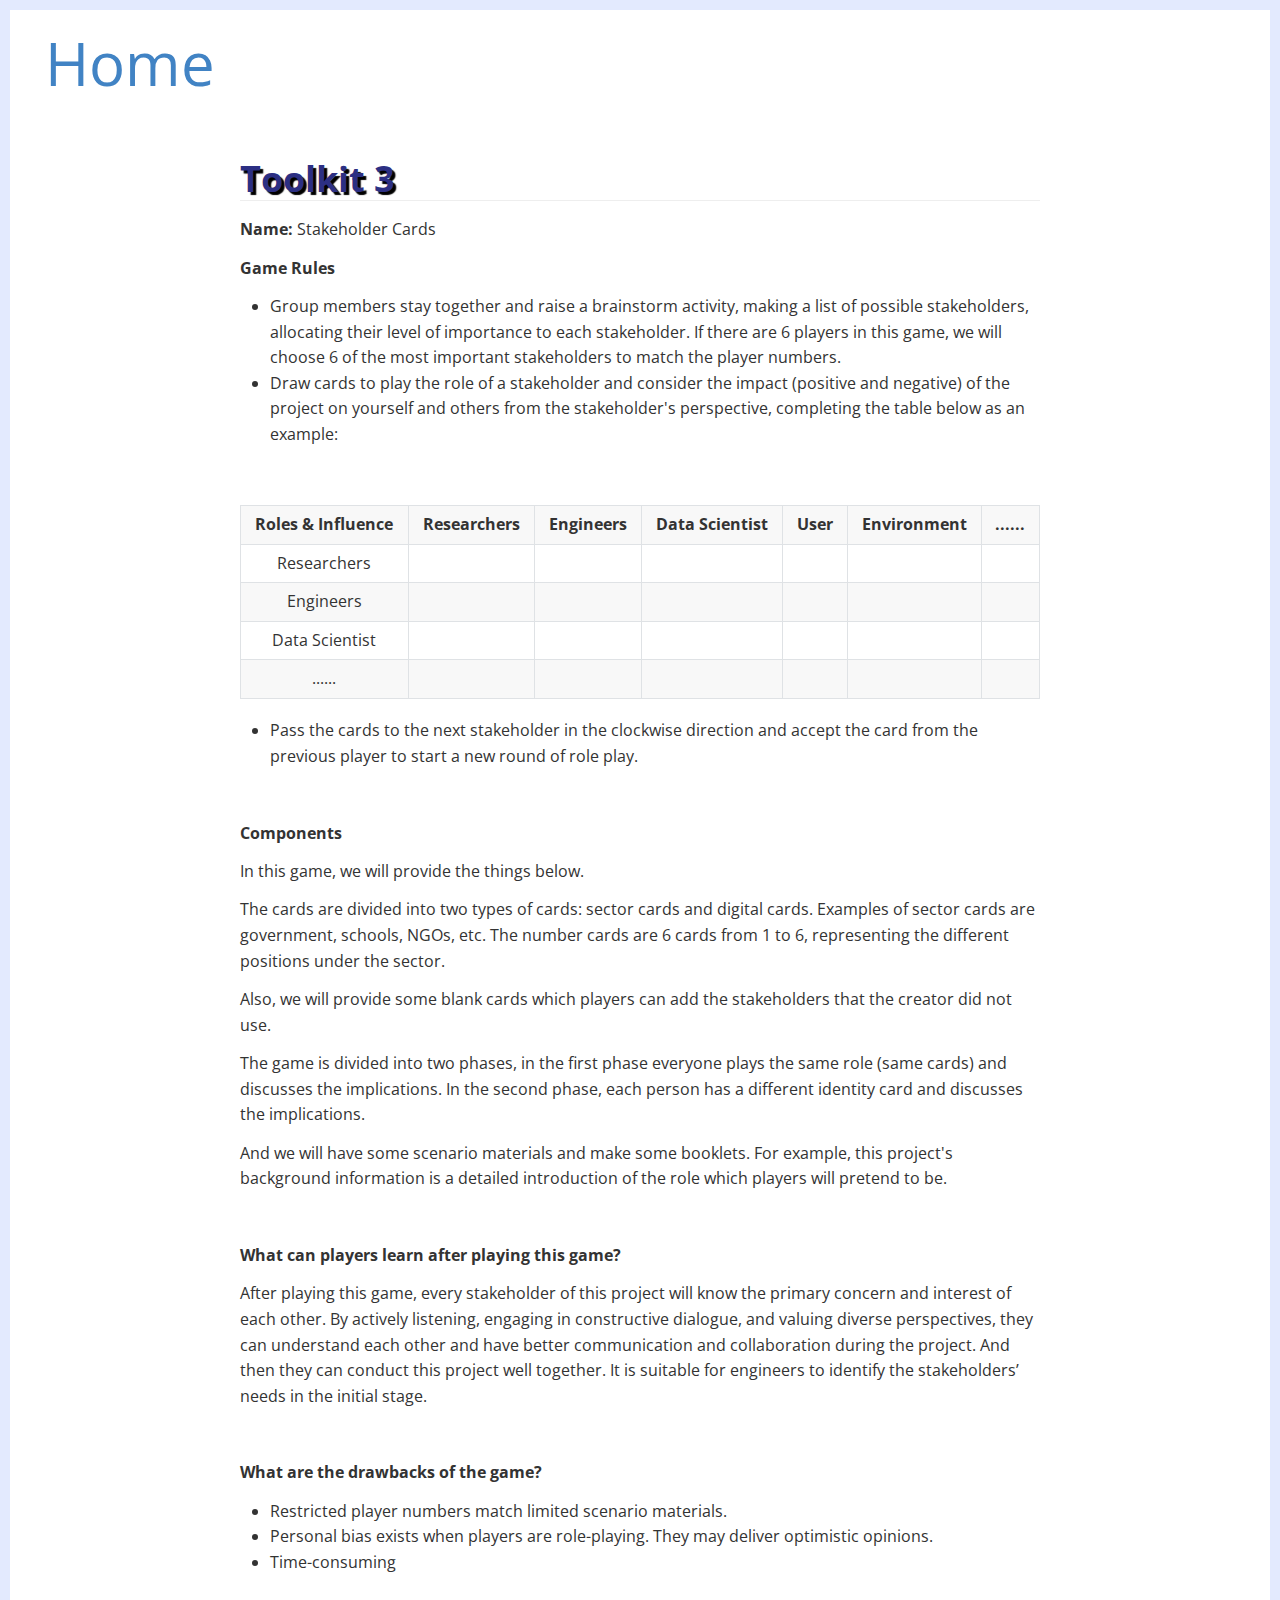
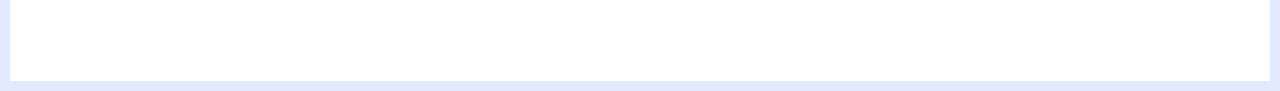
<file: Toolkit3.html>
<!doctype html>
<html>
<head>
    <link href="default.css" rel="stylesheet">

<meta charset='UTF-8'><meta name='viewport' content='width=device-width initial-scale=1'>

<link href='https://fonts.loli.net/css?family=Open+Sans:400italic,700italic,700,400&subset=latin,latin-ext' rel='stylesheet' type='text/css' /><style type='text/css'>html {overflow-x: initial !important;}:root { --bg-color:#ffffff; --text-color:#333333; --select-text-bg-color:#B5D6FC; --select-text-font-color:auto; --monospace:"Lucida Console",Consolas,"Courier",monospace; --title-bar-height:20px; }
.mac-os-11 { --title-bar-height:28px; }
html { font-size: 14px; background-color: var(--bg-color); color: var(--text-color); font-family: "Helvetica Neue", Helvetica, Arial, sans-serif; -webkit-font-smoothing: antialiased; }
body { margin: 0px; padding: 0px; height: auto; inset: 0px; font-size: 1rem; line-height: 1.42857; overflow-x: hidden; background: inherit; tab-size: 4; }
iframe { margin: auto; }
a.url { word-break: break-all; }
a:active, a:hover { outline: 0px; }
.in-text-selection, ::selection { text-shadow: none; background: var(--select-text-bg-color); color: var(--select-text-font-color); }
#write { margin: 0px auto; height: auto; width: inherit; word-break: normal; overflow-wrap: break-word; position: relative; white-space: normal; overflow-x: visible; padding-top: 36px; }
#write.first-line-indent p { text-indent: 2em; }
#write.first-line-indent li p, #write.first-line-indent p * { text-indent: 0px; }
#write.first-line-indent li { margin-left: 2em; }
.for-image #write { padding-left: 8px; padding-right: 8px; }
body.typora-export { padding-left: 30px; padding-right: 30px; }
.typora-export .footnote-line, .typora-export li, .typora-export p { white-space: pre-wrap; }
.typora-export .task-list-item input { pointer-events: none; }
@media screen and (max-width: 500px) {
  body.typora-export { padding-left: 0px; padding-right: 0px; }
  #write { padding-left: 20px; padding-right: 20px; }
  .CodeMirror-sizer { margin-left: 0px !important; }
  .CodeMirror-gutters { display: none !important; }
}
#write li > figure:last-child { margin-bottom: 0.5rem; }
#write ol, #write ul { position: relative; }
img { max-width: 100%; vertical-align: middle; image-orientation: from-image; }
button, input, select, textarea { color: inherit; font: inherit; }
input[type="checkbox"], input[type="radio"] { line-height: normal; padding: 0px; }
*, ::after, ::before { box-sizing: border-box; }
#write h1, #write h2, #write h3, #write h4, #write h5, #write h6, #write p, #write pre { width: inherit; }
#write h1, #write h2, #write h3, #write h4, #write h5, #write h6, #write p { position: relative; }
p { line-height: inherit; }
h1, h2, h3, h4, h5, h6 { break-after: avoid-page; break-inside: avoid; orphans: 4; }
p { orphans: 4; }
h1 { font-size: 2rem; }
h2 { font-size: 1.8rem; }
h3 { font-size: 1.6rem; }
h4 { font-size: 1.4rem; }
h5 { font-size: 1.2rem; }
h6 { font-size: 1rem; }
.md-math-block, .md-rawblock, h1, h2, h3, h4, h5, h6, p { margin-top: 1rem; margin-bottom: 1rem; }
.hidden { display: none; }
.md-blockmeta { color: rgb(204, 204, 204); font-weight: 700; font-style: italic; }
a { cursor: pointer; }
sup.md-footnote { padding: 2px 4px; background-color: rgba(238, 238, 238, 0.7); color: rgb(85, 85, 85); border-radius: 4px; cursor: pointer; }
sup.md-footnote a, sup.md-footnote a:hover { color: inherit; text-transform: inherit; text-decoration: inherit; }
#write input[type="checkbox"] { cursor: pointer; width: inherit; height: inherit; }
figure { overflow-x: auto; margin: 1.2em 0px; max-width: calc(100% + 16px); padding: 0px; }
figure > table { margin: 0px; }
tr { break-inside: avoid; break-after: auto; }
thead { display: table-header-group; }
table { border-collapse: collapse; border-spacing: 0px; width: 100%; overflow: auto; break-inside: auto; text-align: left; }
table.md-table td { min-width: 32px; }
.CodeMirror-gutters { border-right: 0px; background-color: inherit; }
.CodeMirror-linenumber { user-select: none; }
.CodeMirror { text-align: left; }
.CodeMirror-placeholder { opacity: 0.3; }
.CodeMirror pre { padding: 0px 4px; }
.CodeMirror-lines { padding: 0px; }
div.hr:focus { cursor: none; }
#write pre { white-space: pre-wrap; }
#write.fences-no-line-wrapping pre { white-space: pre; }
#write pre.ty-contain-cm { white-space: normal; }
.CodeMirror-gutters { margin-right: 4px; }
.md-fences { font-size: 0.9rem; display: block; break-inside: avoid; text-align: left; overflow: visible; white-space: pre; background: inherit; position: relative !important; }
.md-fences-adv-panel { width: 100%; margin-top: 10px; text-align: center; padding-top: 0px; padding-bottom: 8px; overflow-x: auto; }
#write .md-fences.mock-cm { white-space: pre-wrap; }
.md-fences.md-fences-with-lineno { padding-left: 0px; }
#write.fences-no-line-wrapping .md-fences.mock-cm { white-space: pre; overflow-x: auto; }
.md-fences.mock-cm.md-fences-with-lineno { padding-left: 8px; }
.CodeMirror-line, twitterwidget { break-inside: avoid; }
.footnotes { opacity: 0.8; font-size: 0.9rem; margin-top: 1em; margin-bottom: 1em; }
.footnotes + .footnotes { margin-top: 0px; }
.md-reset { margin: 0px; padding: 0px; border: 0px; outline: 0px; vertical-align: top; background: 0px 0px; text-decoration: none; text-shadow: none; float: none; position: static; width: auto; height: auto; white-space: nowrap; cursor: inherit; -webkit-tap-highlight-color: transparent; line-height: normal; font-weight: 400; text-align: left; box-sizing: content-box; direction: ltr; }
li div { padding-top: 0px; }
blockquote { margin: 1rem 0px; }
li .mathjax-block, li p { margin: 0.5rem 0px; }
li blockquote { margin: 1rem 0px; }
li { margin: 0px; position: relative; }
blockquote > :last-child { margin-bottom: 0px; }
blockquote > :first-child, li > :first-child { margin-top: 0px; }
.footnotes-area { color: rgb(136, 136, 136); margin-top: 0.714rem; padding-bottom: 0.143rem; white-space: normal; }
#write .footnote-line { white-space: pre-wrap; }
@media print {
  body, html { border: 1px solid transparent; height: 99%; break-after: avoid; break-before: avoid; font-variant-ligatures: no-common-ligatures; }
  #write { margin-top: 0px; padding-top: 0px; border-color: transparent !important; }
  .typora-export * { -webkit-print-color-adjust: exact; }
  .typora-export #write { break-after: avoid; }
  .typora-export #write::after { height: 0px; }
  .is-mac table { break-inside: avoid; }
  .typora-export-show-outline .typora-export-sidebar { display: none; }
}
.footnote-line { margin-top: 0.714em; font-size: 0.7em; }
a img, img a { cursor: pointer; }
pre.md-meta-block { font-size: 0.8rem; min-height: 0.8rem; white-space: pre-wrap; background: rgb(204, 204, 204); display: block; overflow-x: hidden; }
p > .md-image:only-child:not(.md-img-error) img, p > img:only-child { display: block; margin: auto; }
#write.first-line-indent p > .md-image:only-child:not(.md-img-error) img { left: -2em; position: relative; }
p > .md-image:only-child { display: inline-block; width: 100%; }
#write .MathJax_Display { margin: 0.8em 0px 0px; }
.md-math-block { width: 100%; }
.md-math-block:not(:empty)::after { display: none; }
.MathJax_ref { fill: currentcolor; }
[contenteditable="true"]:active, [contenteditable="true"]:focus, [contenteditable="false"]:active, [contenteditable="false"]:focus { outline: 0px; box-shadow: none; }
.md-task-list-item { position: relative; list-style-type: none; }
.task-list-item.md-task-list-item { padding-left: 0px; }
.md-task-list-item > input { position: absolute; top: 0px; left: 0px; margin-left: -1.2em; margin-top: calc(1em - 10px); border: none; }
.math { font-size: 1rem; }
.md-toc { min-height: 3.58rem; position: relative; font-size: 0.9rem; border-radius: 10px; }
.md-toc-content { position: relative; margin-left: 0px; }
.md-toc-content::after, .md-toc::after { display: none; }
.md-toc-item { display: block; color: rgb(65, 131, 196); }
.md-toc-item a { text-decoration: none; }
.md-toc-inner:hover { text-decoration: underline; }
.md-toc-inner { display: inline-block; cursor: pointer; }
.md-toc-h1 .md-toc-inner { margin-left: 0px; font-weight: 700; }
.md-toc-h2 .md-toc-inner { margin-left: 2em; }
.md-toc-h3 .md-toc-inner { margin-left: 4em; }
.md-toc-h4 .md-toc-inner { margin-left: 6em; }
.md-toc-h5 .md-toc-inner { margin-left: 8em; }
.md-toc-h6 .md-toc-inner { margin-left: 10em; }
@media screen and (max-width: 48em) {
  .md-toc-h3 .md-toc-inner { margin-left: 3.5em; }
  .md-toc-h4 .md-toc-inner { margin-left: 5em; }
  .md-toc-h5 .md-toc-inner { margin-left: 6.5em; }
  .md-toc-h6 .md-toc-inner { margin-left: 8em; }
}
a.md-toc-inner { font-size: inherit; font-style: inherit; font-weight: inherit; line-height: inherit; }
.footnote-line a:not(.reversefootnote) { color: inherit; }
.md-attr { display: none; }
.md-fn-count::after { content: "."; }
code, pre, samp, tt { font-family: var(--monospace); }
kbd { margin: 0px 0.1em; padding: 0.1em 0.6em; font-size: 0.8em; color: rgb(36, 39, 41); background: rgb(255, 255, 255); border: 1px solid rgb(173, 179, 185); border-radius: 3px; box-shadow: rgba(12, 13, 14, 0.2) 0px 1px 0px, rgb(255, 255, 255) 0px 0px 0px 2px inset; white-space: nowrap; vertical-align: middle; }
.md-comment { color: rgb(162, 127, 3); opacity: 0.6; font-family: var(--monospace); }
code { text-align: left; vertical-align: initial; }
a.md-print-anchor { white-space: pre !important; border-width: initial !important; border-style: none !important; border-color: initial !important; display: inline-block !important; position: absolute !important; width: 1px !important; right: 0px !important; outline: 0px !important; background: 0px 0px !important; text-decoration: initial !important; text-shadow: initial !important; }
.os-windows.monocolor-emoji .md-emoji { font-family: "Segoe UI Symbol", sans-serif; }
.md-diagram-panel > svg { max-width: 100%; }
[lang="flow"] svg, [lang="mermaid"] svg { max-width: 100%; height: auto; }
[lang="mermaid"] .node text { font-size: 1rem; }
table tr th { border-bottom: 0px; }
video { max-width: 100%; display: block; margin: 0px auto; }
iframe { max-width: 100%; width: 100%; border: none; }
.highlight td, .highlight tr { border: 0px; }
mark { background: rgb(255, 255, 0); color: rgb(0, 0, 0); }
.md-html-inline .md-plain, .md-html-inline strong, mark .md-inline-math, mark strong { color: inherit; }
.md-expand mark .md-meta { opacity: 0.3 !important; }
mark .md-meta { color: rgb(0, 0, 0); }
@media print {
  .typora-export h1, .typora-export h2, .typora-export h3, .typora-export h4, .typora-export h5, .typora-export h6 { break-inside: avoid; }
}
.md-diagram-panel .messageText { stroke: none !important; }
.md-diagram-panel .edgeLabel rect { opacity: 1 !important; }
.md-fences.md-fences-math { font-size: 1em; }
.md-fences-advanced:not(.md-focus) { padding: 0px; white-space: nowrap; border: 0px; }
.md-fences-advanced:not(.md-focus) { background: inherit; }
.typora-export-show-outline .typora-export-content { max-width: 1440px; margin: auto; display: flex; flex-direction: row; }
.typora-export-sidebar { width: 300px; font-size: 0.8rem; margin-top: 80px; margin-right: 18px; }
.typora-export-show-outline #write { --webkit-flex:2; flex: 2 1 0%; }
.typora-export-sidebar .outline-content { position: fixed; top: 0px; max-height: 100%; overflow: hidden auto; padding-bottom: 30px; padding-top: 60px; width: 300px; }
@media screen and (max-width: 1024px) {
  .typora-export-sidebar, .typora-export-sidebar .outline-content { width: 240px; }
}
@media screen and (max-width: 800px) {
  .typora-export-sidebar { display: none; }
}
.outline-content li, .outline-content ul { margin-left: 0px; margin-right: 0px; padding-left: 0px; padding-right: 0px; list-style: none; }
.outline-content ul { margin-top: 0px; margin-bottom: 0px; }
.outline-content strong { font-weight: 400; }
.outline-expander { width: 1rem; height: 1.42857rem; position: relative; display: table-cell; vertical-align: middle; cursor: pointer; padding-left: 4px; }
.outline-expander::before { content: ""; position: relative; font-family: Ionicons; display: inline-block; font-size: 8px; vertical-align: middle; }
.outline-item { padding-top: 3px; padding-bottom: 3px; cursor: pointer; }
.outline-expander:hover::before { content: ""; }
.outline-h1 > .outline-item { padding-left: 0px; }
.outline-h2 > .outline-item { padding-left: 1em; }
.outline-h3 > .outline-item { padding-left: 2em; }
.outline-h4 > .outline-item { padding-left: 3em; }
.outline-h5 > .outline-item { padding-left: 4em; }
.outline-h6 > .outline-item { padding-left: 5em; }
.outline-label { cursor: pointer; display: table-cell; vertical-align: middle; text-decoration: none; color: inherit; }
.outline-label:hover { text-decoration: underline; }
.outline-item:hover { margin-left: -28px; margin-right: -28px; border-left: 28px solid transparent; border-right: 28px solid transparent; }
.outline-item-single .outline-expander::before, .outline-item-single .outline-expander:hover::before { display: none; }
.outline-item-open > .outline-item > .outline-expander::before { content: ""; }
.outline-children { display: none; }
.info-panel-tab-wrapper { display: none; }
.outline-item-open > .outline-children { display: block; }
.typora-export .outline-item { padding-top: 1px; padding-bottom: 1px; }
.typora-export .outline-item:hover { margin-right: -8px; border-right: 8px solid transparent; }
.typora-export .outline-expander::before { content: "+"; font-family: inherit; top: -1px; }
.typora-export .outline-expander:hover::before, .typora-export .outline-item-open > .outline-item > .outline-expander::before { content: "−"; }
.typora-export-collapse-outline .outline-children { display: none; }
.typora-export-collapse-outline .outline-item-open > .outline-children, .typora-export-no-collapse-outline .outline-children { display: block; }
.typora-export-no-collapse-outline .outline-expander::before { content: "" !important; }
.typora-export-show-outline .outline-item-active > .outline-item .outline-label { font-weight: 700; }
.md-inline-math-container mjx-container { zoom: 0.95; }


:root {
    --side-bar-bg-color: #fafafa;
    --control-text-color: #777;
}


/* open-sans-regular - latin-ext_latin */
  /* open-sans-italic - latin-ext_latin */
    /* open-sans-700 - latin-ext_latin */
    /* open-sans-700italic - latin-ext_latin */
  html {
    font-size: 16px;
    -webkit-font-smoothing: antialiased;
}

body {
    font-family: "Open Sans","Clear Sans", "Helvetica Neue", Helvetica, Arial, 'Segoe UI Emoji', sans-serif;
    color: rgb(51, 51, 51);
    line-height: 1.6;
}

#write {
    max-width: 860px;
  	margin: 0 auto;
  	padding: 30px;
    padding-bottom: 100px;
}

@media only screen and (min-width: 1400px) {
	#write {
		max-width: 1024px;
	}
}

@media only screen and (min-width: 1800px) {
	#write {
		max-width: 1200px;
	}
}

#write > ul:first-child,
#write > ol:first-child{
    margin-top: 30px;
}

a {
    color: #4183C4;
}
h1,
h2,
h3,
h4,
h5,
h6 {
    position: relative;
    margin-top: 1rem;
    margin-bottom: 1rem;
    font-weight: bold;
    line-height: 1.4;
    cursor: text;
}
h1:hover a.anchor,
h2:hover a.anchor,
h3:hover a.anchor,
h4:hover a.anchor,
h5:hover a.anchor,
h6:hover a.anchor {
    text-decoration: none;
}
h1 tt,
h1 code {
    font-size: inherit;
}
h2 tt,
h2 code {
    font-size: inherit;
}
h3 tt,
h3 code {
    font-size: inherit;
}
h4 tt,
h4 code {
    font-size: inherit;
}
h5 tt,
h5 code {
    font-size: inherit;
}
h6 tt,
h6 code {
    font-size: inherit;
}
h1 {
    font-size: 2.25em;
    line-height: 1.2;
    border-bottom: 1px solid #eee;
}
h2 {
    font-size: 1.75em;
    line-height: 1.225;
    border-bottom: 1px solid #eee;
}

/*@media print {
    .typora-export h1,
    .typora-export h2 {
        border-bottom: none;
        padding-bottom: initial;
    }

    .typora-export h1::after,
    .typora-export h2::after {
        content: "";
        display: block;
        height: 100px;
        margin-top: -96px;
        border-top: 1px solid #eee;
    }
}*/

h3 {
    font-size: 1.5em;
    line-height: 1.43;
}
h4 {
    font-size: 1.25em;
}
h5 {
    font-size: 1em;
}
h6 {
   font-size: 1em;
    color: #777;
}
p,
blockquote,
ul,
ol,
dl,
table{
    margin: 0.8em 0;
}
li>ol,
li>ul {
    margin: 0 0;
}
hr {
    height: 2px;
    padding: 0;
    margin: 16px 0;
    background-color: #e7e7e7;
    border: 0 none;
    overflow: hidden;
    box-sizing: content-box;
}

li p.first {
    display: inline-block;
}
ul,
ol {
    padding-left: 30px;
}
ul:first-child,
ol:first-child {
    margin-top: 0;
}
ul:last-child,
ol:last-child {
    margin-bottom: 0;
}
blockquote {
    border-left: 4px solid #dfe2e5;
    padding: 0 15px;
    color: #777777;
}
blockquote blockquote {
    padding-right: 0;
}
table {
    padding: 0;
    word-break: initial;
}
table tr {
    border: 1px solid #dfe2e5;
    margin: 0;
    padding: 0;
}
table tr:nth-child(2n),
thead {
    background-color: #f8f8f8;
}
table th {
    font-weight: bold;
    border: 1px solid #dfe2e5;
    border-bottom: 0;
    margin: 0;
    padding: 6px 13px;
}
table td {
    border: 1px solid #dfe2e5;
    margin: 0;
    padding: 6px 13px;
}
table th:first-child,
table td:first-child {
    margin-top: 0;
}
table th:last-child,
table td:last-child {
    margin-bottom: 0;
}

.CodeMirror-lines {
    padding-left: 4px;
}

.code-tooltip {
    box-shadow: 0 1px 1px 0 rgba(0,28,36,.3);
    border-top: 1px solid #eef2f2;
}

.md-fences,
code,
tt {
    border: 1px solid #e7eaed;
    background-color: #f8f8f8;
    border-radius: 3px;
    padding: 0;
    padding: 2px 4px 0px 4px;
    font-size: 0.9em;
}

code {
    background-color: #f3f4f4;
    padding: 0 2px 0 2px;
}

.md-fences {
    margin-bottom: 15px;
    margin-top: 15px;
    padding-top: 8px;
    padding-bottom: 6px;
}


.md-task-list-item > input {
  margin-left: -1.3em;
}

@media print {
    html {
        font-size: 13px;
    }
    table,
    pre {
        page-break-inside: avoid;
    }
    pre {
        word-wrap: break-word;
    }
}

.md-fences {
	background-color: #f8f8f8;
}
#write pre.md-meta-block {
	padding: 1rem;
    font-size: 85%;
    line-height: 1.45;
    background-color: #f7f7f7;
    border: 0;
    border-radius: 3px;
    color: #777777;
    margin-top: 0 !important;
}

.mathjax-block>.code-tooltip {
	bottom: .375rem;
}

.md-mathjax-midline {
    background: #fafafa;
}

#write>h3.md-focus:before{
	left: -1.5625rem;
	top: .375rem;
}
#write>h4.md-focus:before{
	left: -1.5625rem;
	top: .285714286rem;
}
#write>h5.md-focus:before{
	left: -1.5625rem;
	top: .285714286rem;
}
#write>h6.md-focus:before{
	left: -1.5625rem;
	top: .285714286rem;
}
.md-image>.md-meta {
    /*border: 1px solid #ddd;*/
    border-radius: 3px;
    padding: 2px 0px 0px 4px;
    font-size: 0.9em;
    color: inherit;
}

.md-tag {
    color: #a7a7a7;
    opacity: 1;
}

.md-toc { 
    margin-top:20px;
    padding-bottom:20px;
}

.sidebar-tabs {
    border-bottom: none;
}

#typora-quick-open {
    border: 1px solid #ddd;
    background-color: #f8f8f8;
}

#typora-quick-open-item {
    background-color: #FAFAFA;
    border-color: #FEFEFE #e5e5e5 #e5e5e5 #eee;
    border-style: solid;
    border-width: 1px;
}

/** focus mode */
.on-focus-mode blockquote {
    border-left-color: rgba(85, 85, 85, 0.12);
}

header, .context-menu, .megamenu-content, footer{
    font-family: "Segoe UI", "Arial", sans-serif;
}

.file-node-content:hover .file-node-icon,
.file-node-content:hover .file-node-open-state{
    visibility: visible;
}

.mac-seamless-mode #typora-sidebar {
    background-color: #fafafa;
    background-color: var(--side-bar-bg-color);
}

.md-lang {
    color: #b4654d;
}

/*.html-for-mac {
    --item-hover-bg-color: #E6F0FE;
}*/

#md-notification .btn {
    border: 0;
}

.dropdown-menu .divider {
    border-color: #e5e5e5;
    opacity: 0.4;
}

.ty-preferences .window-content {
    background-color: #fafafa;
}

.ty-preferences .nav-group-item.active {
    color: white;
    background: #999;
}

.menu-item-container a.menu-style-btn {
    background-color: #f5f8fa;
    background-image: linear-gradient( 180deg , hsla(0, 0%, 100%, 0.8), hsla(0, 0%, 100%, 0)); 
}



</style><title>Toolkit3</title>
</head>
<body class='typora-export os-windows'><div class='typora-export-content'>
    <a href="index.html">Home</a>
<div id='write'  class=''><h1 id='toolkit-3'><span>Toolkit 3</span></h1><p><strong><span>Name:</span></strong><span> Stakeholder Cards  </span></p><p><strong><span>Game Rules</span></strong><span> </span></p><ul><li><span>Group members stay together and raise a brainstorm activity, making a list of possible stakeholders, allocating their level of importance to each stakeholder. If there are 6 players in this game, we will choose 6 of the most important stakeholders to match the player numbers. </span></li><li><span>Draw cards to play the role of a stakeholder and consider the impact (positive and negative) of the project on yourself and others from the stakeholder&#39;s perspective, completing the table below as an example: </span></li></ul><p><span> </span></p><figure><table><thead><tr><th style='text-align:center;' ><span>Roles &amp; Influence</span></th><th style='text-align:center;' ><span>Researchers</span></th><th style='text-align:center;' ><span>Engineers</span></th><th style='text-align:center;' ><span>Data Scientist</span></th><th style='text-align:center;' ><span>User</span></th><th style='text-align:center;' ><span>Environment</span></th><th style='text-align:center;' ><span>......</span></th></tr></thead><tbody><tr><td style='text-align:center;' ><span>Researchers</span></td><td style='text-align:center;' >&nbsp;</td><td style='text-align:center;' >&nbsp;</td><td style='text-align:center;' >&nbsp;</td><td style='text-align:center;' >&nbsp;</td><td style='text-align:center;' >&nbsp;</td><td style='text-align:center;' >&nbsp;</td></tr><tr><td style='text-align:center;' ><span>Engineers</span></td><td style='text-align:center;' >&nbsp;</td><td style='text-align:center;' >&nbsp;</td><td style='text-align:center;' >&nbsp;</td><td style='text-align:center;' >&nbsp;</td><td style='text-align:center;' >&nbsp;</td><td style='text-align:center;' >&nbsp;</td></tr><tr><td style='text-align:center;' ><span>Data Scientist</span></td><td style='text-align:center;' >&nbsp;</td><td style='text-align:center;' >&nbsp;</td><td style='text-align:center;' >&nbsp;</td><td style='text-align:center;' >&nbsp;</td><td style='text-align:center;' >&nbsp;</td><td style='text-align:center;' >&nbsp;</td></tr><tr><td style='text-align:center;' ><span>......</span></td><td style='text-align:center;' >&nbsp;</td><td style='text-align:center;' >&nbsp;</td><td style='text-align:center;' >&nbsp;</td><td style='text-align:center;' >&nbsp;</td><td style='text-align:center;' >&nbsp;</td><td style='text-align:center;' >&nbsp;</td></tr></tbody></table></figure><ul><li><span>Pass the cards to the next stakeholder in the clockwise direction and accept the card from the previous player to start a new round of role play. </span></li></ul><p><span> </span></p><p><strong><span>Components</span></strong><span>  </span></p><p><span>In this game, we will provide the things below. </span></p><p><span>The cards are divided into two types of cards: sector cards and digital cards. Examples of sector cards are government, schools, NGOs, etc. The number cards are 6 cards from 1 to 6, representing the different positions under the sector.  </span></p><p><span>Also, we will provide some blank cards which players can add the stakeholders that the creator did not use.  </span></p><p><span>The game is divided into two phases, in the first phase everyone plays the same role (same cards) and discusses the implications. In the second phase, each person has a different identity card and discusses the implications. </span></p><p><span>And we will have some scenario materials and make some booklets. For example, this project&#39;s background information is a detailed introduction of the role which players will pretend to be. </span></p><p><span> </span></p><p><strong><span>What can players learn after playing this game?</span></strong><span> </span></p><p><span>After playing this game, every stakeholder of this project will know the primary concern and interest of each other. By actively listening, engaging in constructive dialogue, and valuing diverse perspectives, they can understand each other and have better communication and collaboration during the project. And then they can conduct this project well together. It is suitable for engineers to identify the stakeholders’ needs in the initial stage. </span></p><p><span> </span></p><p><strong><span>What are the drawbacks of the game?</span></strong><span> </span></p><ul><li><span>Restricted player numbers match limited scenario materials.  </span></li><li><span>Personal bias exists when players are role-playing. They may deliver optimistic opinions. </span></li><li><span>Time-consuming </span></li></ul></div></div>
</body>
</html>
</file>
<file: default.css>
html {
    /* Sets the font family for all HTML elements to 'Inter' */
    font-family: 'Inter', sans-serif;

    /* Sets the background color for the page */
    background-color: #feeee3;

    /* Adds a 10 pixel border around the entire HTML element with a light blue color */
    border: 10px solid #e3eafe;
}

body {
    /* Sets the font size for all elements inside the body to 25 pixels */
    font-size: 25px;

    /* Sets the background color for the page */
    background-color: #feeee3;

    /* Centers the body element horizontally by setting the left and right margins to 'auto' */
    margin: 0 auto;

    /* Adds a 20 pixel padding to the top, right, bottom, and left of the body element */
    padding: 20px 20px 20px 20px;

    /* Adds a 5 pixel white border around the body element */
    border: 5px solid white;
}

h1 {
    /* Adds a text shadow to all h1 elements, which creates a subtle drop shadow effect */
    text-shadow: 3px 3px 1px black;

    /* Sets the text color for h1 elements to a dark blue */
    color: #2c2f83;
}

nav {
    /* Centers the nav element horizontally by setting the left and right margins to 'auto' */
    margin: 0 auto;

    /* Adds a 20 pixel padding to the top, right, bottom, and left of the nav element */
    padding: 20px 20px 20px 20px;
}

a {
    /* Removes the underline from all links */
    text-decoration: none;
    font-size: 60px;
}
</file>
